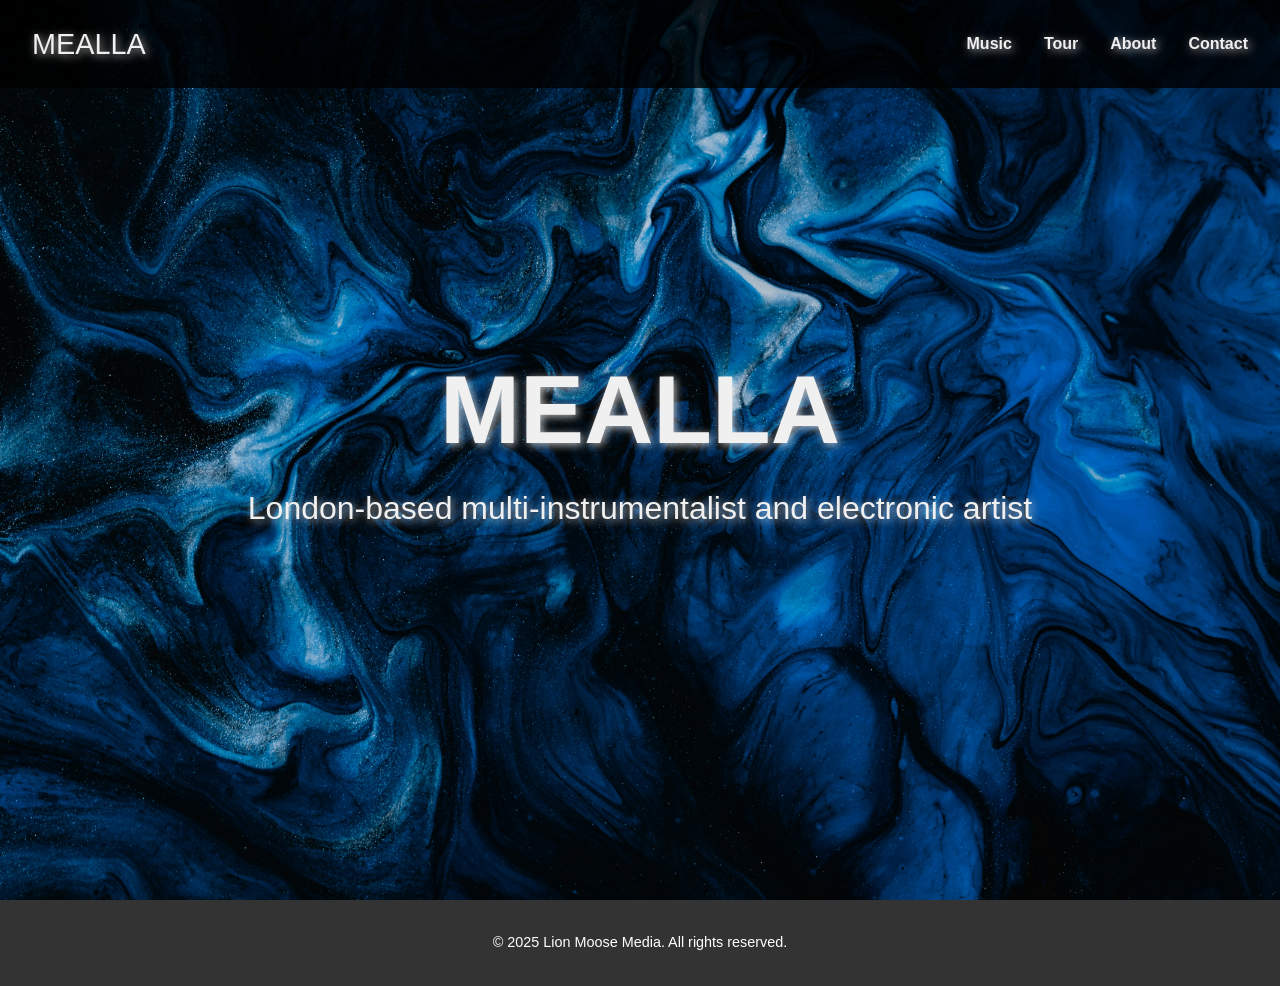
<file: index.html>
<!DOCTYPE html>

<html lang="en">
    <head>
        <link href="https://cdn.jsdelivr.net/npm/bootstrap@5.3.3/dist/css/bootstrap.min.css" rel="stylesheet" integrity="sha384-QWTKZyjpPEjISv5WaRU9OFeRpok6YctnYmDr5pNlyT2bRjXh0JMhjY6hW+ALEwIH" crossorigin="anonymous">
        <script src="https://cdn.jsdelivr.net/npm/bootstrap@5.3.3/dist/js/bootstrap.bundle.min.js" integrity="sha384-YvpcrYf0tY3lHB60NNkmXc5s9fDVZLESaAA55NDzOxhy9GkcIdslK1eN7N6jIeHz" crossorigin="anonymous"></script>
        <link href="styles.css" rel="stylesheet">
        <title>My Webpage</title>
    </head>
    <body>

        <nav>
            <div class="nav-left">
              <h1><a href="index.html" class="nav-home">MEALLA</a></h1>
            </div>
            <div class="nav-right">
              <a href="music.html">Music</a>
              <a href="tour.html">Tour</a>
              <a href="about.html">About</a>
              <a href="contact.html">Contact</a>
            </div>
        </nav>

        <header>
          <h1>MEALLA</h1>
          <p>London-based multi-instrumentalist and electronic artist</p>
        </header>

        <footer>
          &copy; 2025 Lion Moose Media. All rights reserved.
        </footer>

        <script src="https://cdn.jsdelivr.net/npm/bootstrap@5.3.5/dist/js/bootstrap.bundle.min.js"; integrity="sha384-k6d4wzSIapyDyv1kpU366/PK5hCdSbCRGRCMv+eplOQJWyd1fbcAu9OCUj5zNLiq"; crossorigin="anonymous"></script>

        </body>
</html>
</file>
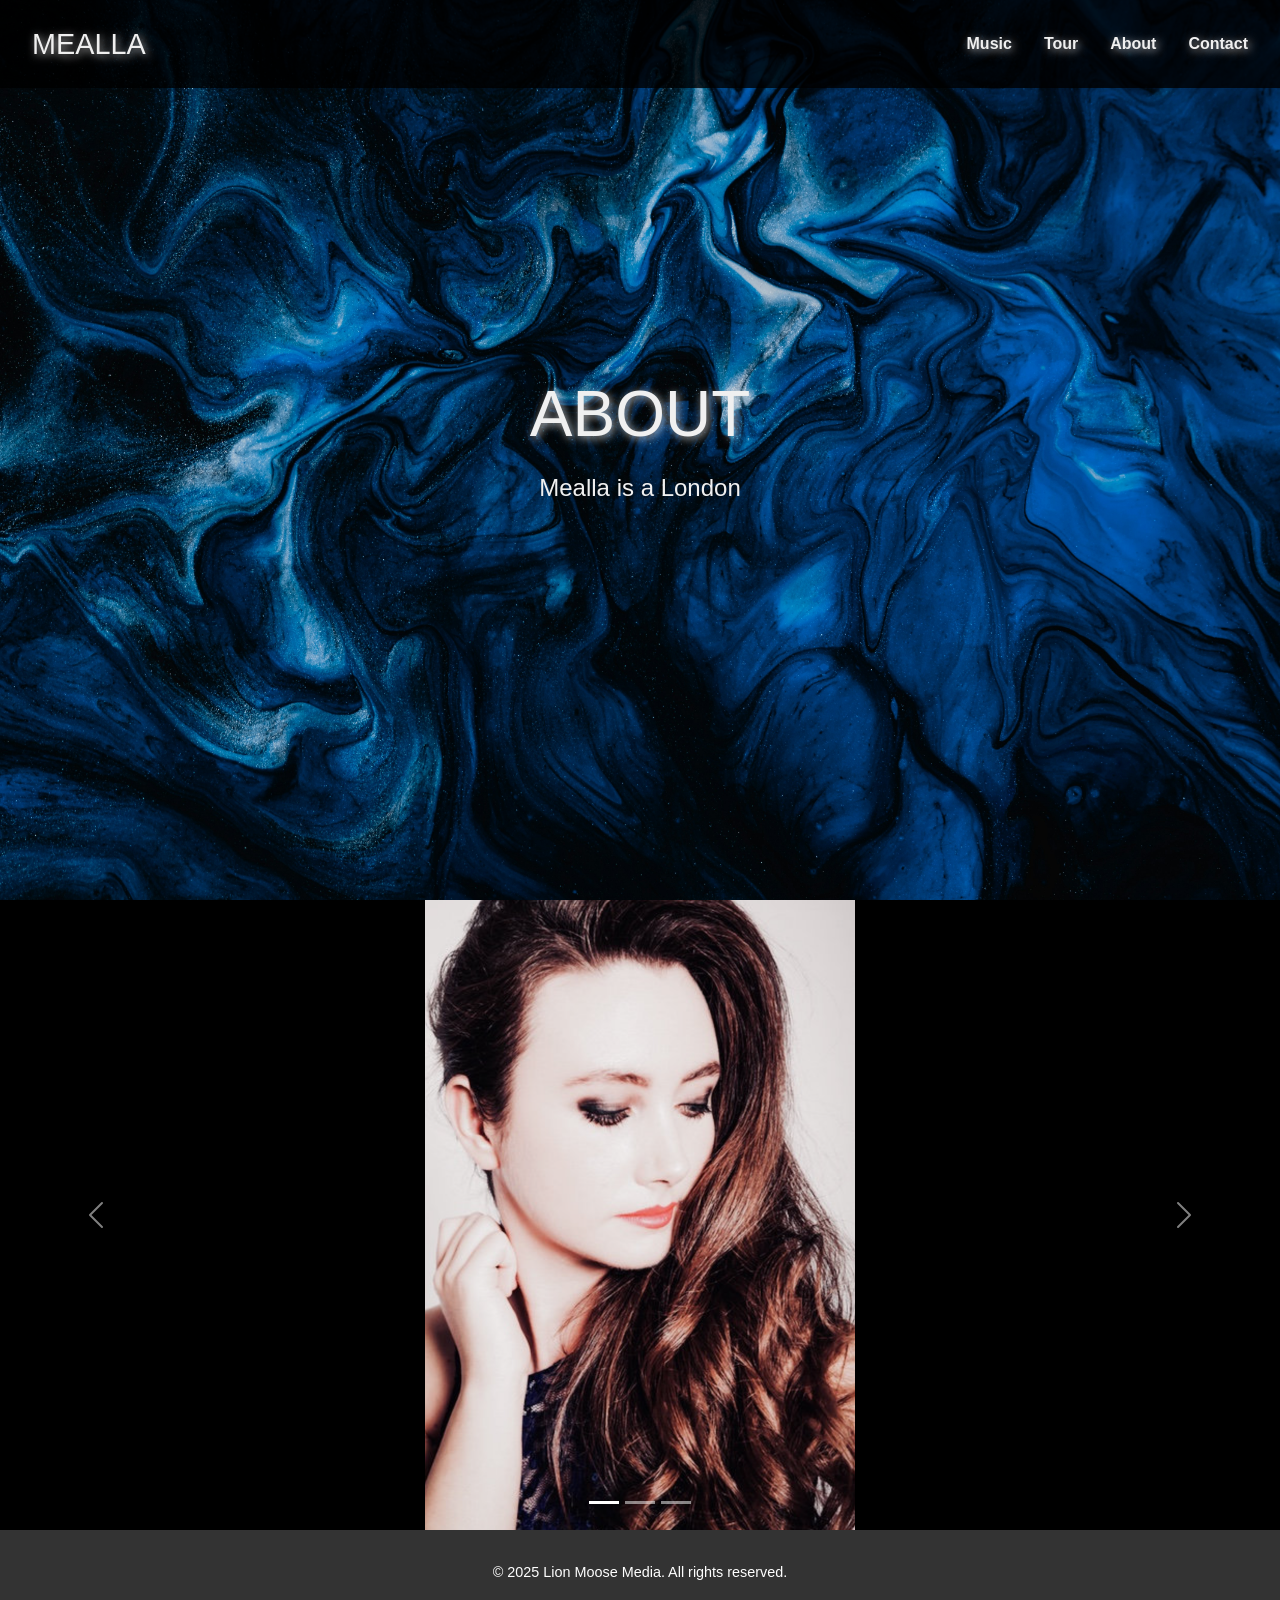
<file: about.html>
<!DOCTYPE html>
<html lang="en">
    <head>
        <link href="https://cdn.jsdelivr.net/npm/bootstrap@5.3.3/dist/css/bootstrap.min.css" rel="stylesheet" integrity="sha384-QWTKZyjpPEjISv5WaRU9OFeRpok6YctnYmDr5pNlyT2bRjXh0JMhjY6hW+ALEwIH" crossorigin="anonymous">
        <script src="https://cdn.jsdelivr.net/npm/bootstrap@5.3.3/dist/js/bootstrap.bundle.min.js" integrity="sha384-YvpcrYf0tY3lHB60NNkmXc5s9fDVZLESaAA55NDzOxhy9GkcIdslK1eN7N6jIeHz" crossorigin="anonymous"></script>
        <link href="styles.css" rel="stylesheet">
        <title>Mealla - About</title>
    </head>
<body>

    <nav>
        <div class="nav-left">
          <h1><a href="index.html" class="nav-home">MEALLA</a></h1>
        </div>
        <div class="nav-right">
          <a href="music.html">Music</a>
          <a href="tour.html">Tour</a>
          <a href="about.html">About</a>
          <a href="contact.html">Contact</a>
        </div>
    </nav>

<main>
    <section id="about">
  <h2>ABOUT</h2>
  <p id="typing"></p>
</section>
</main>

<div id="carouselExampleIndicators" class="carousel slide">
  <div class="carousel-indicators">
    <button type="button" data-bs-target="#carouselExampleIndicators" data-bs-slide-to="0" class="active" aria-current="true" aria-label="Slide 1"></button>
    <button type="button" data-bs-target="#carouselExampleIndicators" data-bs-slide-to="1" aria-label="Slide 2"></button>
    <button type="button" data-bs-target="#carouselExampleIndicators" data-bs-slide-to="2" aria-label="Slide 3"></button>
  </div>
  <div class="carousel-inner">
    <div class="carousel-item active">
      <img src="img/mealla1.png" class="d-block w-100" alt="Mealla">
    </div>
    <div class="carousel-item">
      <img src="img/mealla2.png" class="d-block w-100" alt="Underwater Dreams">
    </div>
    <div class="carousel-item">
      <img src="img/mealla3.png" class="d-block w-100" alt="First Frost">
    </div>
  </div>
  <button class="carousel-control-prev" type="button" data-bs-target="#carouselExampleIndicators" data-bs-slide="prev">
    <span class="carousel-control-prev-icon" aria-hidden="true"></span>
    <span class="visually-hidden">Previous</span>
  </button>
  <button class="carousel-control-next" type="button" data-bs-target="#carouselExampleIndicators" data-bs-slide="next">
    <span class="carousel-control-next-icon" aria-hidden="true"></span>
    <span class="visually-hidden">Next</span>
  </button>
</div>

<footer>
  &copy; 2025 Lion Moose Media. All rights reserved.
</footer>

<script>
  const text = "Mealla is a London-based multi-instrumentalist and electronic music artist who weaves sound into story. She is drawn toward the shimmering worlds of ambient, post-jazz, and experimental music. Inspired by visionaries like Brian Eno, Nils Frahm, and John Cage, she crafts sonic landscapes — blending instruments, electronics, and the wild textures of nature into immersive, boundary-blurring soundscapes.";
  let i = 0;

  function typeWriter() {
    if (i < text.length) {
      document.getElementById("typing").innerHTML += text.charAt(i);
      i++;
      setTimeout(typeWriter, 70);
    }
  }

  window.onload = function () {
    typeWriter();

    const myCarousel = document.querySelector('#carouselExampleIndicators');
    const carousel = new bootstrap.Carousel(myCarousel, {
      interval: 4000,
      ride: 'carousel',
      pause: 'hover',
      wrap: true
    });

    myCarousel.addEventListener('click', () => {
      carousel.pause();
    });
  };
  </script>
</body>
</html>
</file>
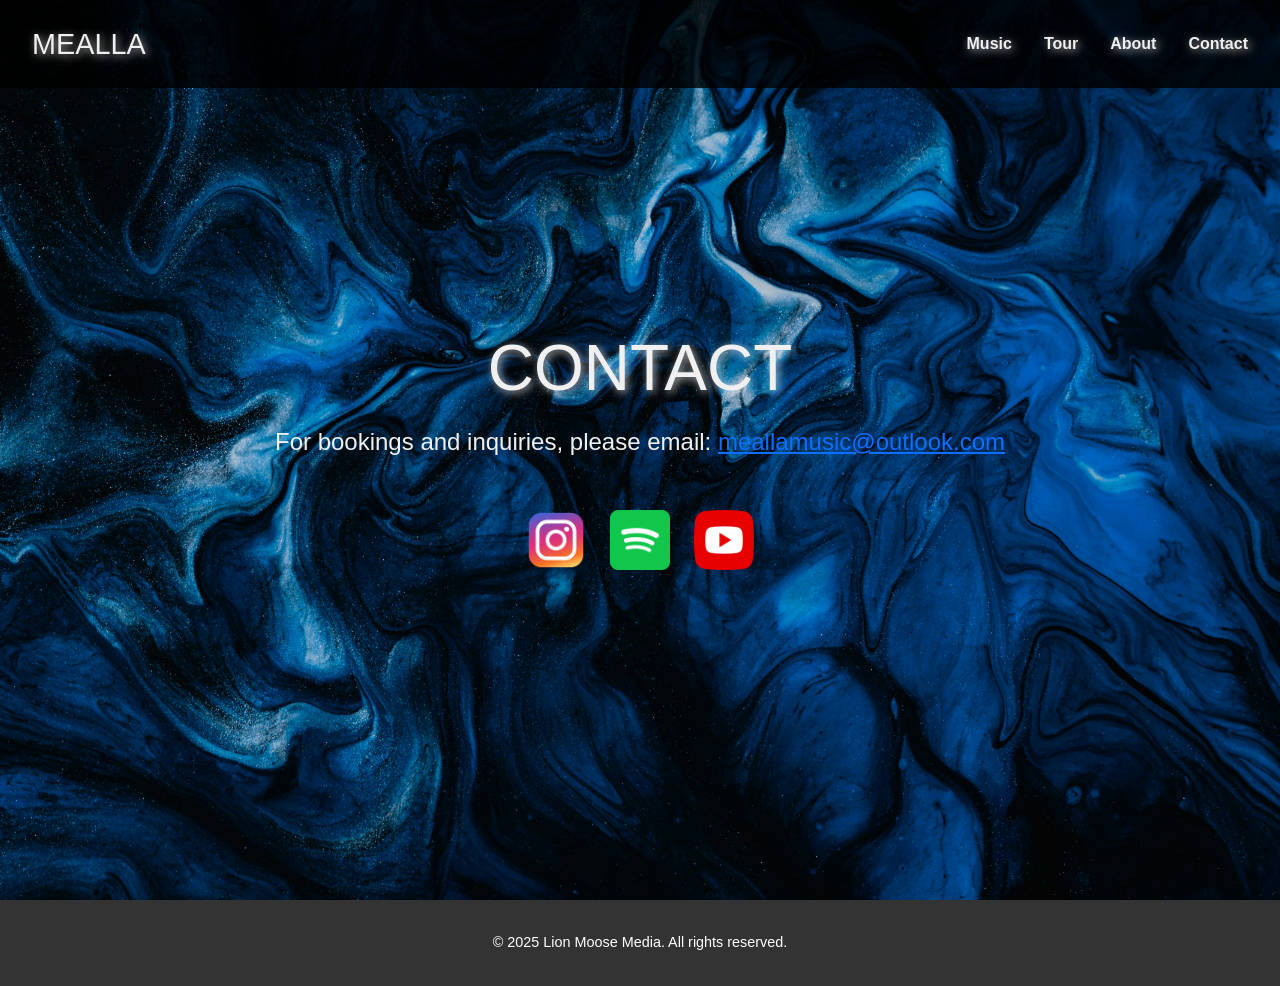
<file: contact.html>
<!DOCTYPE html>
<html lang="en">
    <head>
        <link href="https://cdn.jsdelivr.net/npm/bootstrap@5.3.3/dist/css/bootstrap.min.css" rel="stylesheet" integrity="sha384-QWTKZyjpPEjISv5WaRU9OFeRpok6YctnYmDr5pNlyT2bRjXh0JMhjY6hW+ALEwIH" crossorigin="anonymous">
        <script src="https://cdn.jsdelivr.net/npm/bootstrap@5.3.3/dist/js/bootstrap.bundle.min.js" integrity="sha384-YvpcrYf0tY3lHB60NNkmXc5s9fDVZLESaAA55NDzOxhy9GkcIdslK1eN7N6jIeHz" crossorigin="anonymous"></script>
        <link href="styles.css" rel="stylesheet">
        <title>Mealla - Contact</title>
    </head>
<body>

    <nav>
        <div class="nav-left">
          <h1><a href="index.html" class="nav-home">MEALLA</a></h1>
        </div>
        <div class="nav-right">
          <a href="music.html">Music</a>
          <a href="tour.html">Tour</a>
          <a href="about.html">About</a>
          <a href="contact.html">Contact</a>
        </div>
    </nav>

<main>
    <section id="contact">
  <h2>CONTACT</h2>
  <p>For bookings and inquiries, please email: <a href="mailto:meallamusic@outlook.com">meallamusic@outlook.com</a></p>
  <div class="socials">
    <a href="https://www.instagram.com/mealla_music/" target="_blank">
      <img src="img/instagram.png" alt="Instagram" style="width:60px; height:60px;">
    </a>
    <a href="https://open.spotify.com/artist/5xuYucEU48GCVyUYaaJNcv?si=fkxfHpzfTmK2NkDBVVpo5Q" target="_blank">
      <img src="img/spotify.png" alt="Spotify" style="width:60px; height:60px;">
    </a>
    <a href="https://www.youtube.com/channel/UC-5LFL4WJVJqRJYpIk-tRtQ" target="_blank">
      <img src="img/youtube.png" alt="YouTube" style="width:60px; height:60px;">
    </a>
  </div>
</section>
</main>

<footer>
  &copy; 2025 Lion Moose Media. All rights reserved.
</footer>

</body>
</html>
</file>
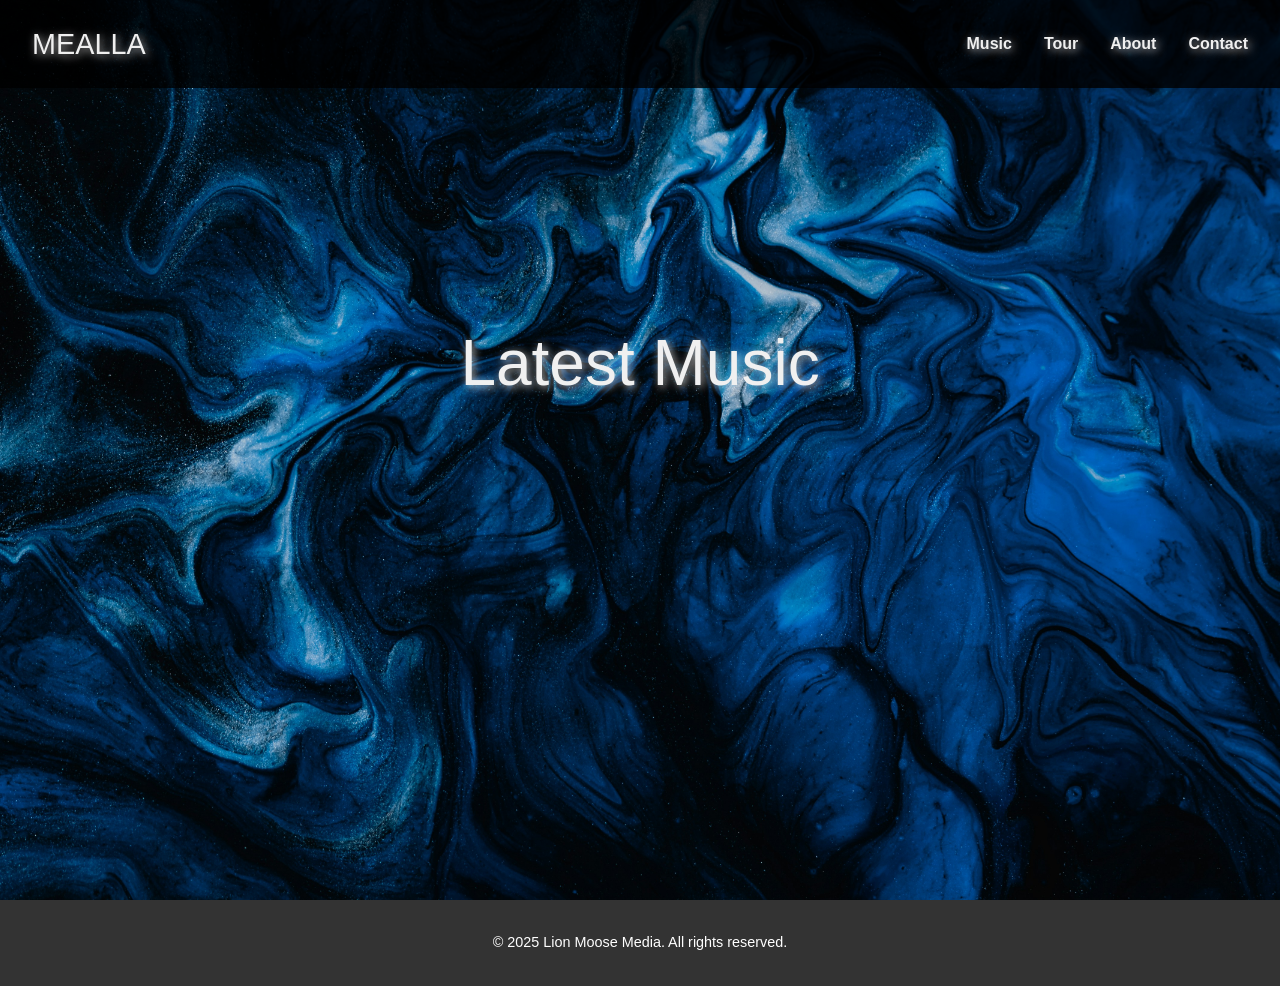
<file: music.html>
<!DOCTYPE html>
<html lang="en">
<head>
    <link href="https://cdn.jsdelivr.net/npm/bootstrap@5.3.3/dist/css/bootstrap.min.css" rel="stylesheet" integrity="sha384-QWTKZyjpPEjISv5WaRU9OFeRpok6YctnYmDr5pNlyT2bRjXh0JMhjY6hW+ALEwIH" crossorigin="anonymous">
    <script src="https://cdn.jsdelivr.net/npm/bootstrap@5.3.3/dist/js/bootstrap.bundle.min.js" integrity="sha384-YvpcrYf0tY3lHB60NNkmXc5s9fDVZLESaAA55NDzOxhy9GkcIdslK1eN7N6jIeHz" crossorigin="anonymous"></script>
    <link href="styles.css" rel="stylesheet">
    <title>Mealla - Music</title>
</head>
<body>

    <nav>
        <div class="nav-left">
          <h1><a href="index.html" class="nav-home">MEALLA</a></h1>
        </div>
        <div class="nav-right">
          <a href="music.html">Music</a>
          <a href="tour.html">Tour</a>
          <a href="about.html">About</a>
          <a href="contact.html">Contact</a>
        </div>
    </nav>

<main>
<section id="music">
  <h2>Latest Music</h2>
  <div class="music-player">
    <iframe style="border-radius:12px" src="https://open.spotify.com/embed/artist/5xuYucEU48GCVyUYaaJNcv?utm_source=generator" width="100%" height="352" frameBorder="0" allowfullscreen="" allow="autoplay; clipboard-write; encrypted-media; fullscreen; picture-in-picture" loading="lazy"></iframe>
  </div>
</section>
</main>

<footer>
  &copy; 2025 Lion Moose Media. All rights reserved.
</footer>

</body>
</html>
</file>
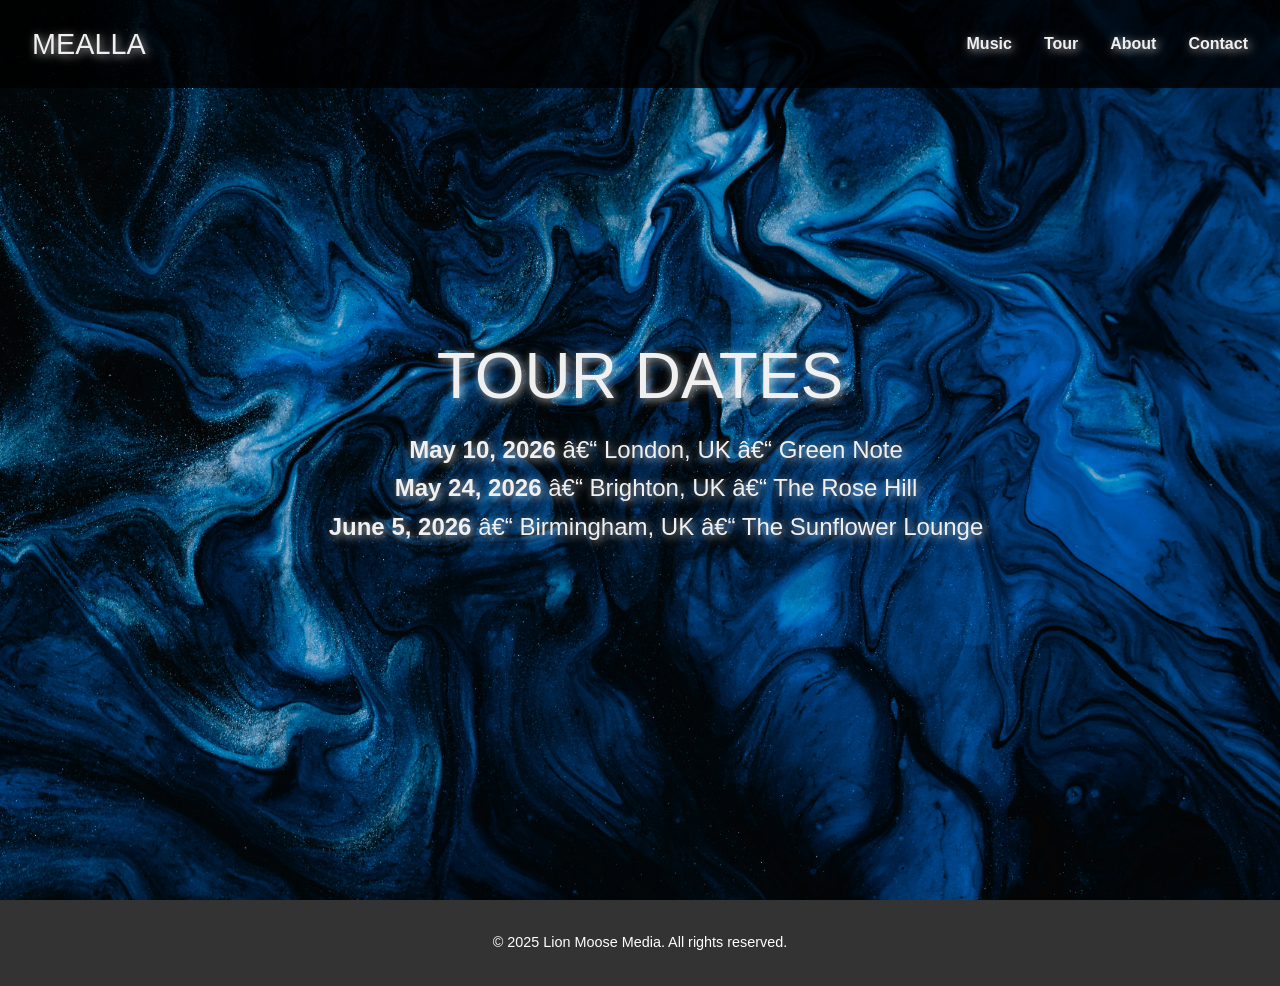
<file: tour.html>
<!DOCTYPE html>
<html lang="en">
<head>
    <link href="https://cdn.jsdelivr.net/npm/bootstrap@5.3.3/dist/css/bootstrap.min.css" rel="stylesheet" integrity="sha384-QWTKZyjpPEjISv5WaRU9OFeRpok6YctnYmDr5pNlyT2bRjXh0JMhjY6hW+ALEwIH" crossorigin="anonymous">
    <script src="https://cdn.jsdelivr.net/npm/bootstrap@5.3.3/dist/js/bootstrap.bundle.min.js" integrity="sha384-YvpcrYf0tY3lHB60NNkmXc5s9fDVZLESaAA55NDzOxhy9GkcIdslK1eN7N6jIeHz" crossorigin="anonymous"></script>
    <link href="styles.css" rel="stylesheet">
    <title>Mealla - Tour</title>
</head>
<body>

    <nav>
        <div class="nav-left">
          <h1><a href="index.html" class="nav-home">MEALLA</a></h1>
        </div>
        <div class="nav-right">
          <a href="music.html">Music</a>
          <a href="tour.html">Tour</a>
          <a href="about.html">About</a>
          <a href="contact.html">Contact</a>
        </div>
    </nav>

<main>
    <section id="tour">
  <h2>TOUR DATES</h2>
  <ul>
    <li><strong>May 10, 2026</strong> – London, UK – Green Note</li>
    <li><strong>May 24, 2026</strong> – Brighton, UK – The Rose Hill</li>
    <li><strong>June 5, 2026</strong> – Birmingham, UK – The Sunflower Lounge</li>
  </ul>
</section>
</main>

<footer>
  &copy; 2025 Lion Moose Media. All rights reserved.
</footer>

</body>
</html>
</file>
<file: styles.css>
html, body {
  min-height: 100%;
  margin: 0;
}

body {
  display: flex;
  flex-direction: column;
  margin: 0;
  font-family: "Century Gothic", CenturyGothic, AppleGothic, sans-serif;
  background-image: url('img/floral.jpg');
  background-size: cover;
  background-position: center;
  background-repeat: no-repeat;
  background-attachment: fixed;
  background-color: black;
  color: #f0f0f0;
}
header {
  height: 100vh;
  display: flex;
  flex-direction: column;
  justify-content: center;
  align-items: center;
  text-align: center;
}
header h1 {
  font-size: 6rem;
  font-weight: bold;
  margin: 0;
  text-shadow: 2px 2px 8px rgba(255, 255, 255, 0.7);
}
header p {
  font-size: 2rem;
  margin-top: 1rem;
  text-shadow: 2px 2px 8px rgba(251, 251, 251, 0.7);
}
nav {
  background: rgba(0, 0, 0, 0.8);
  padding: 1rem 2rem;
  position: fixed;
  width: 100%;
  top: 0;
  display: flex;
  justify-content: space-between;
  align-items: center;
  gap: 2rem;
  font-family: "Century Gothic", CenturyGothic, AppleGothic, sans-serif;
}
.nav-left h1 a {
  margin: 0;
  font-size: 1.8rem;
  color: #f0f0f0;
  text-decoration: none;
  text-shadow: 2px 2px 8px rgba(255, 255, 255, 0.7);
}

.nav-right {
  display: flex;
  gap: 2rem;
}

.nav-right a {
  color: #f0f0f0;
  text-decoration: none;
  text-shadow: 2px 2px 8px rgba(255, 253, 253, 0.7);
  font-weight: 700;
}
section {
  padding: 4rem 2rem;
  max-width: 1000px;
  margin: auto;
  height: 100vh;
  flex-grow: 1;
  display: flex;
  flex-direction: column;
  justify-content: center;
  align-items: center;
  text-align: center;
}
section h2 {
  font-size: 4rem;
  margin-bottom: 1rem;
  text-align: center;
  text-shadow: 2px 2px 8px rgba(255, 255, 255, 0.7);
}
.music-player iframe {
  width: 100%;
  height: 150px;
  border: none;
}
.socials {
  display: flex;
  justify-content: center;
  gap: 1.5rem;
  margin-top: 2rem;
}
.socials a img {
  width: 60px;
  height: 60px;
}
#tour, #about, #contact {
  font-size: 1.5rem;
  line-height: 1.6;
}
.carousel,
.carousel-item,
.carousel-item img {
  height: 70vh; 
  object-fit: cover; 
}
.carousel-item img {
  height: 100%;
  width: 100%;
  object-fit: contain; 
  background-color: #000; 
}
footer {
  text-align: center;
  padding: 2rem 1rem;
  font-size: 0.9rem;
  background: #111;
  background-color: #333;
  color: white;
}

ul {
  list-style-type: none;
  text-shadow: 2px 2px 8px rgba(251, 251, 251, 0.7);
}
</file>
